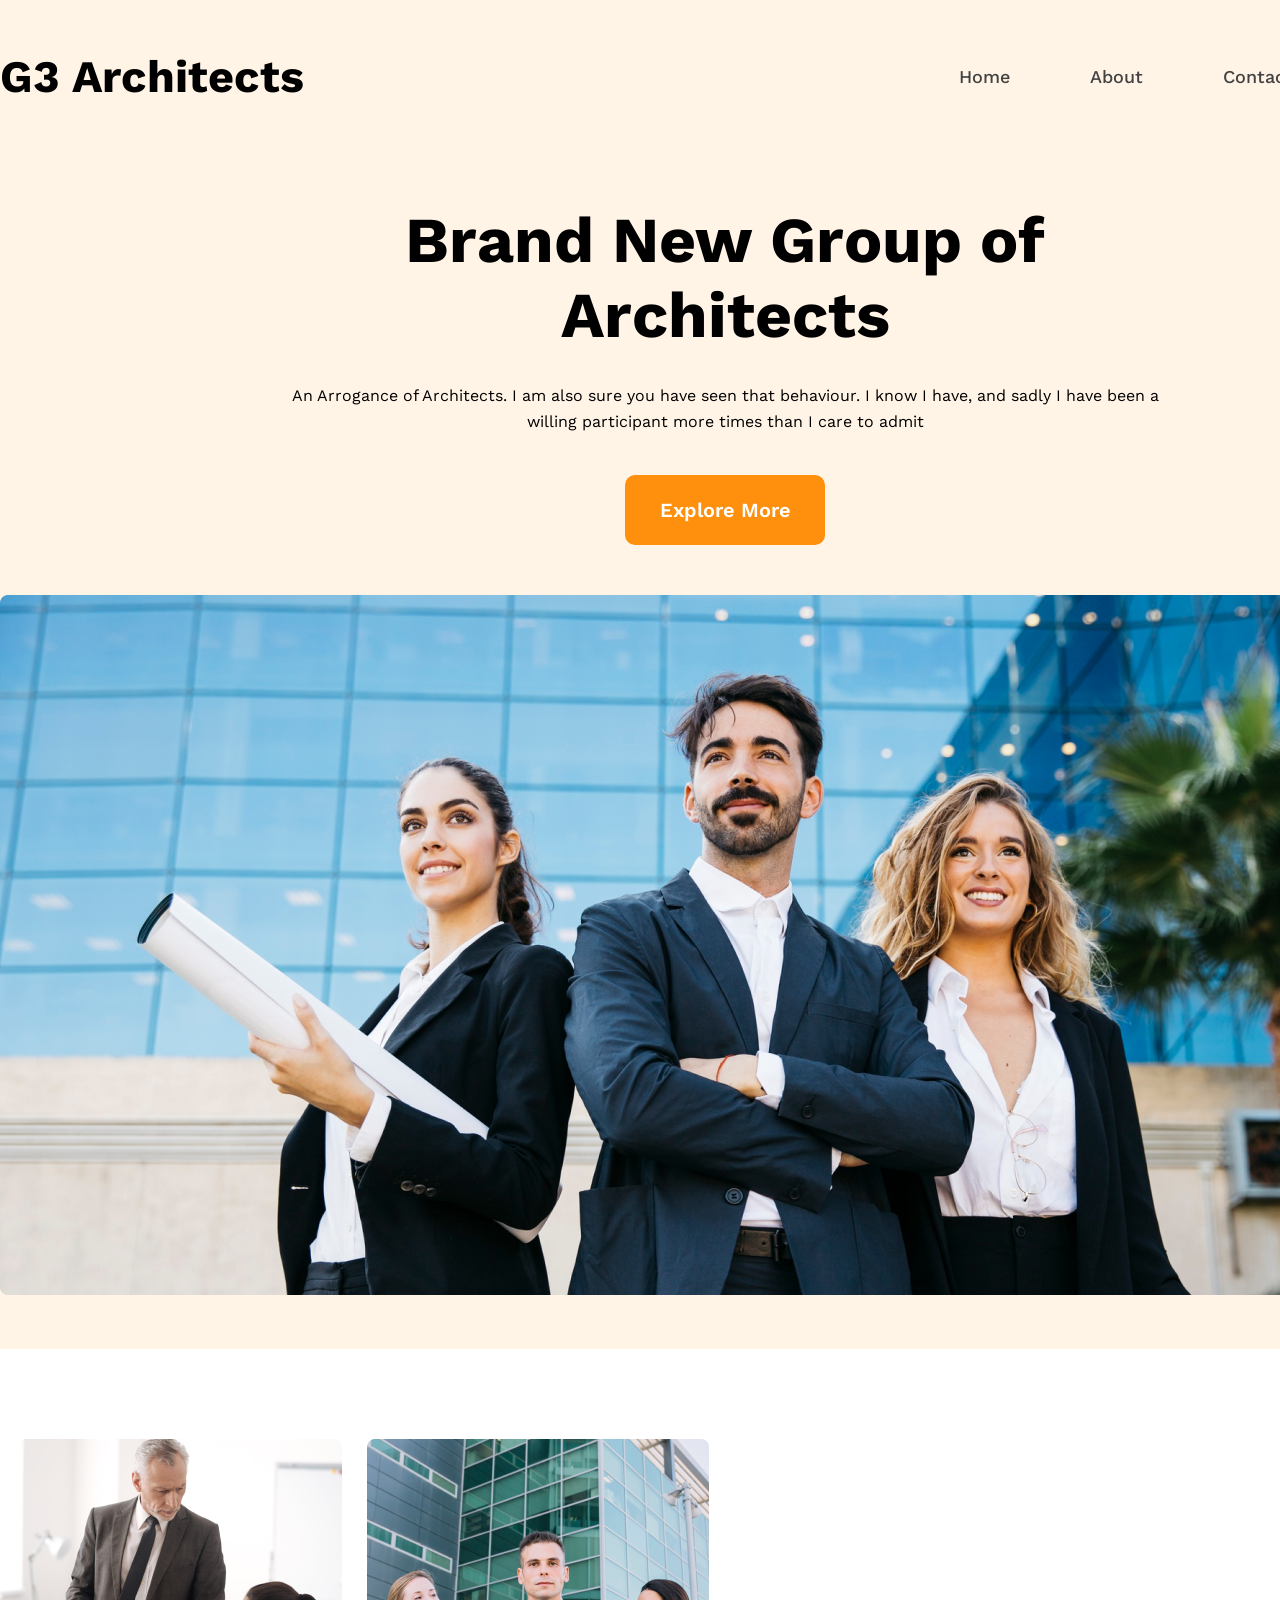
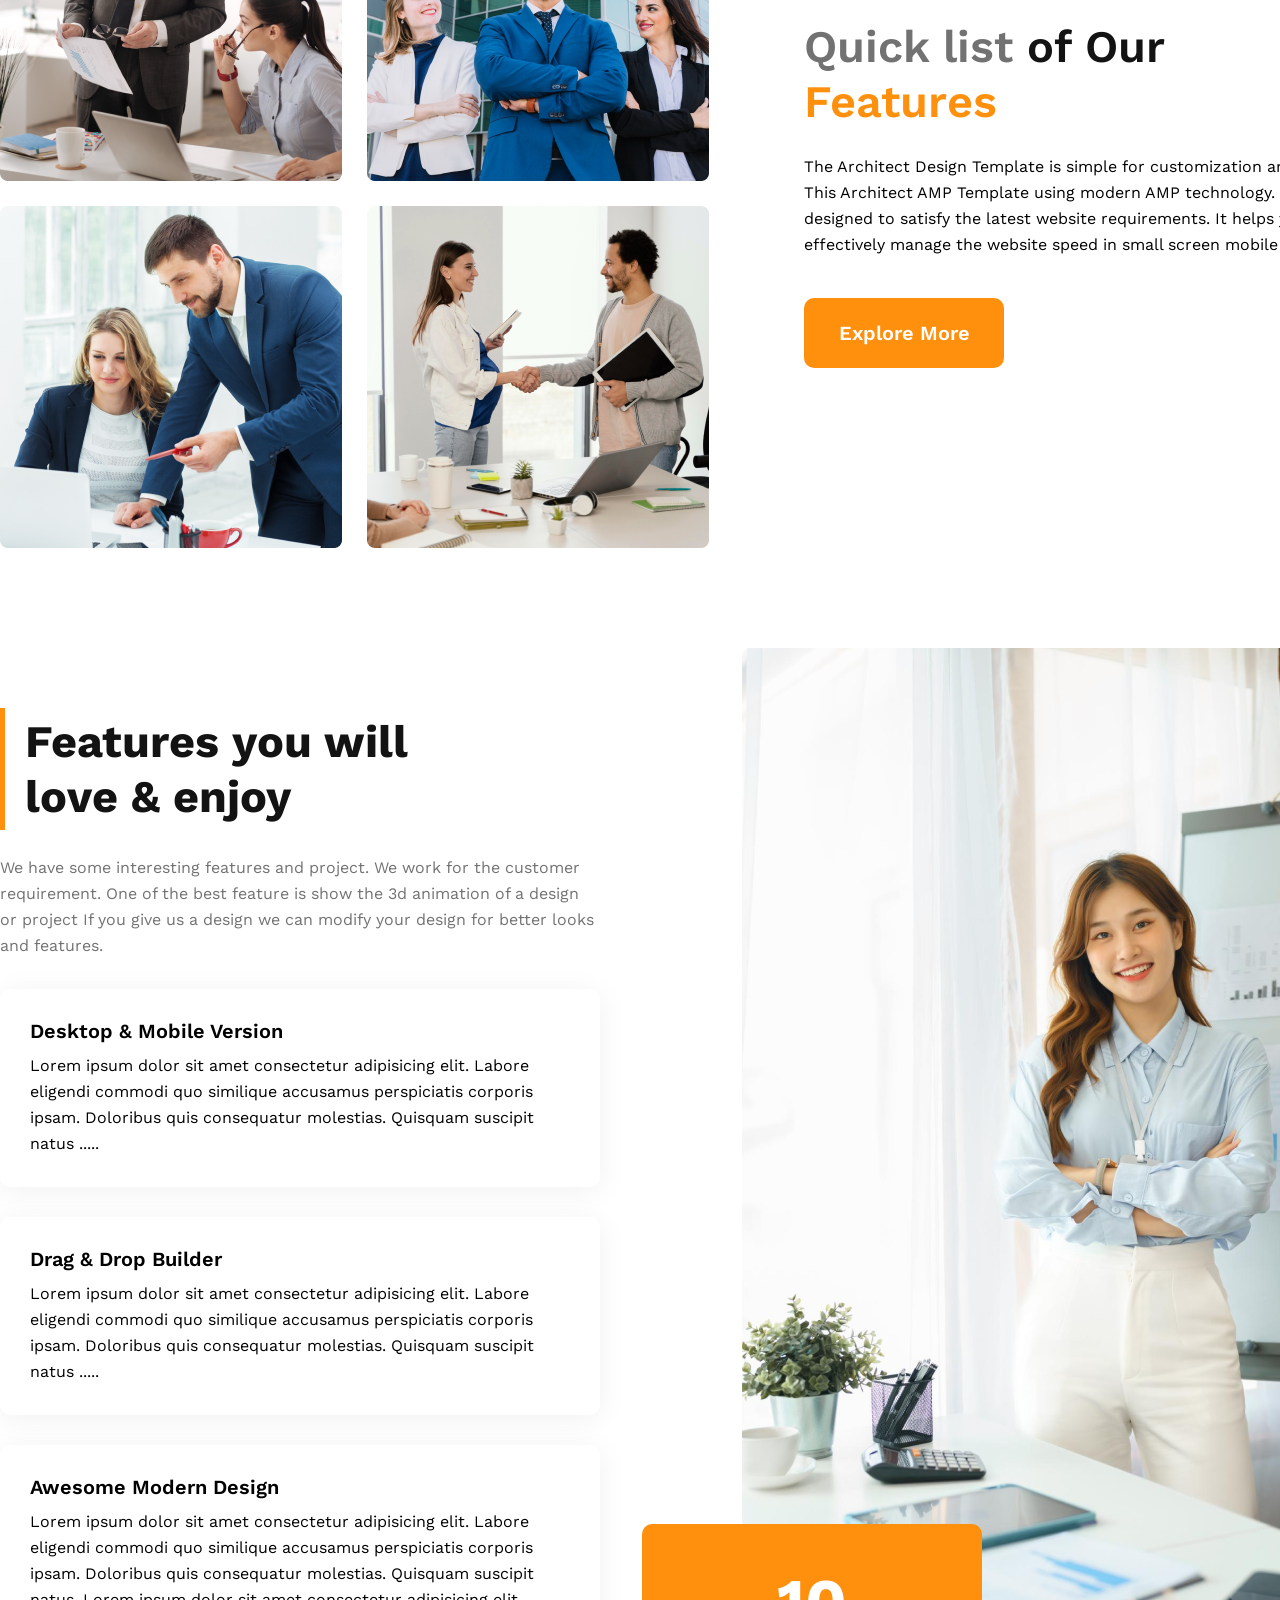
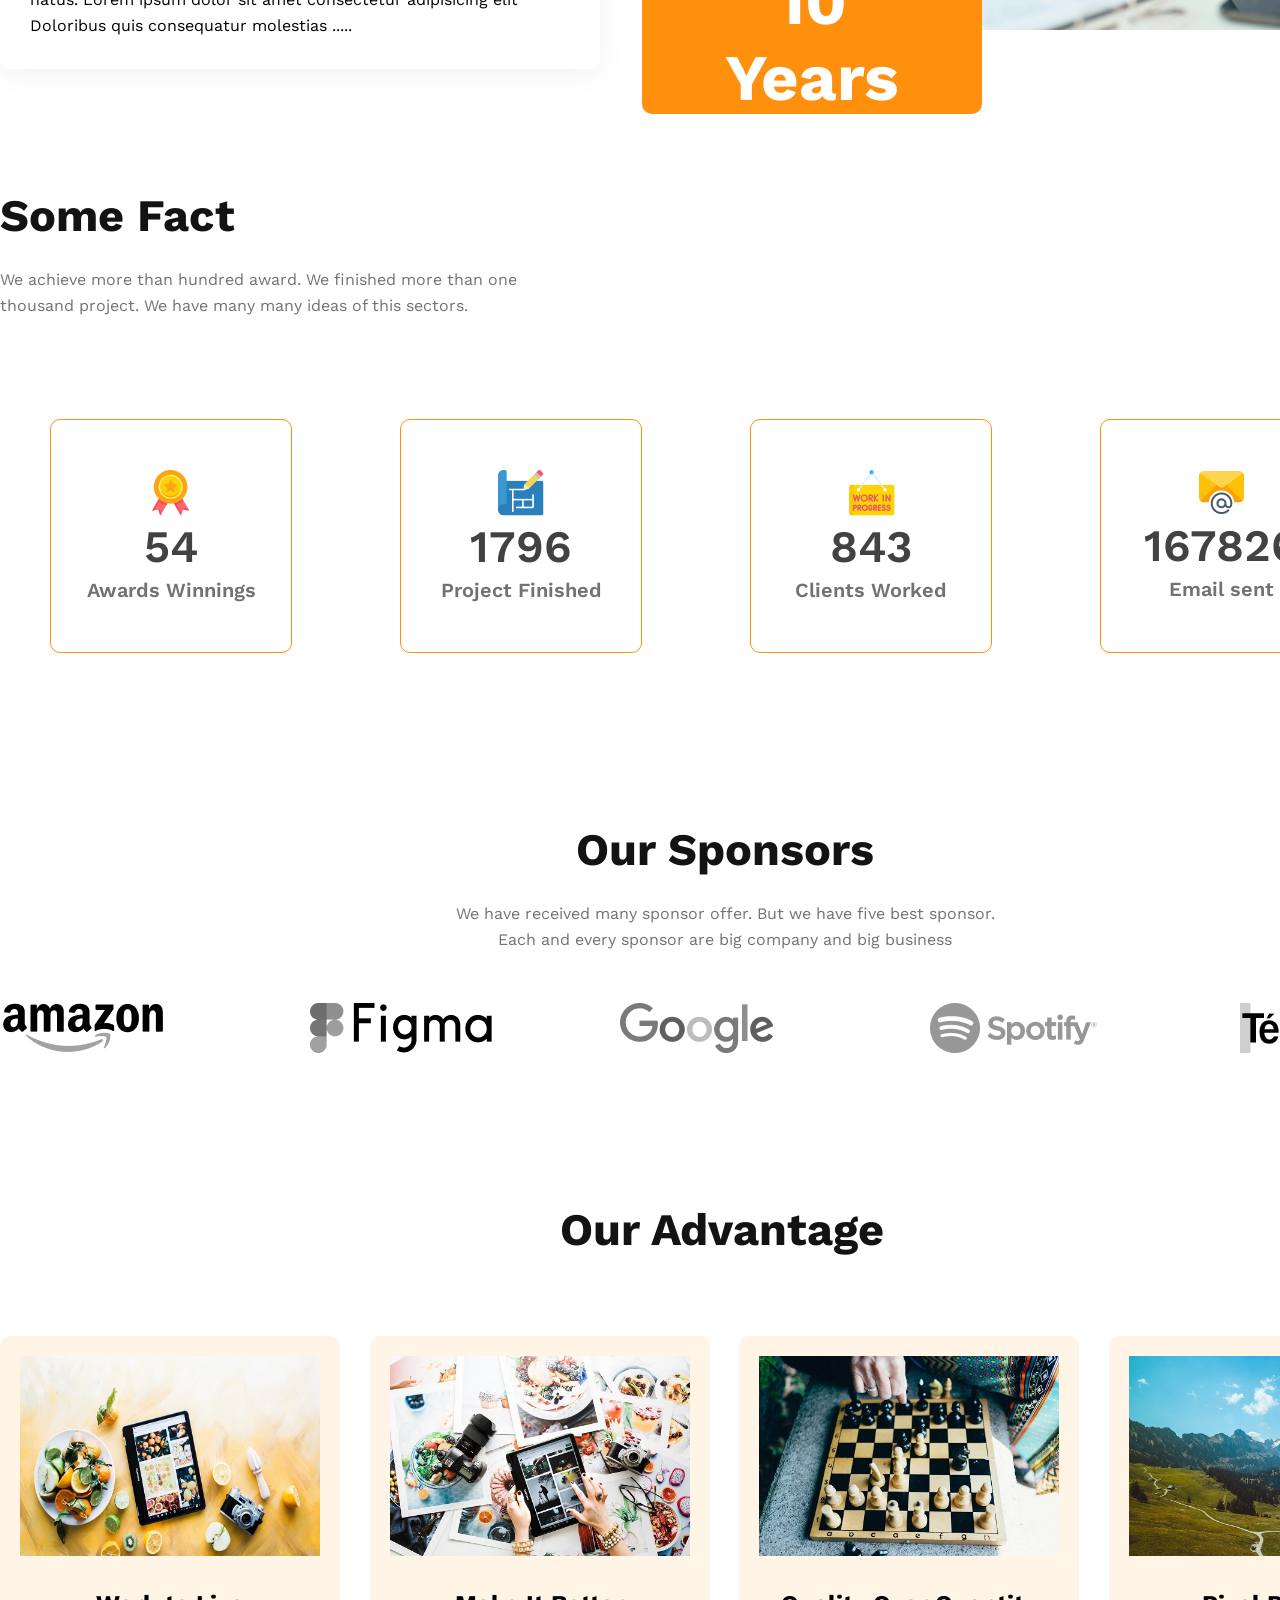
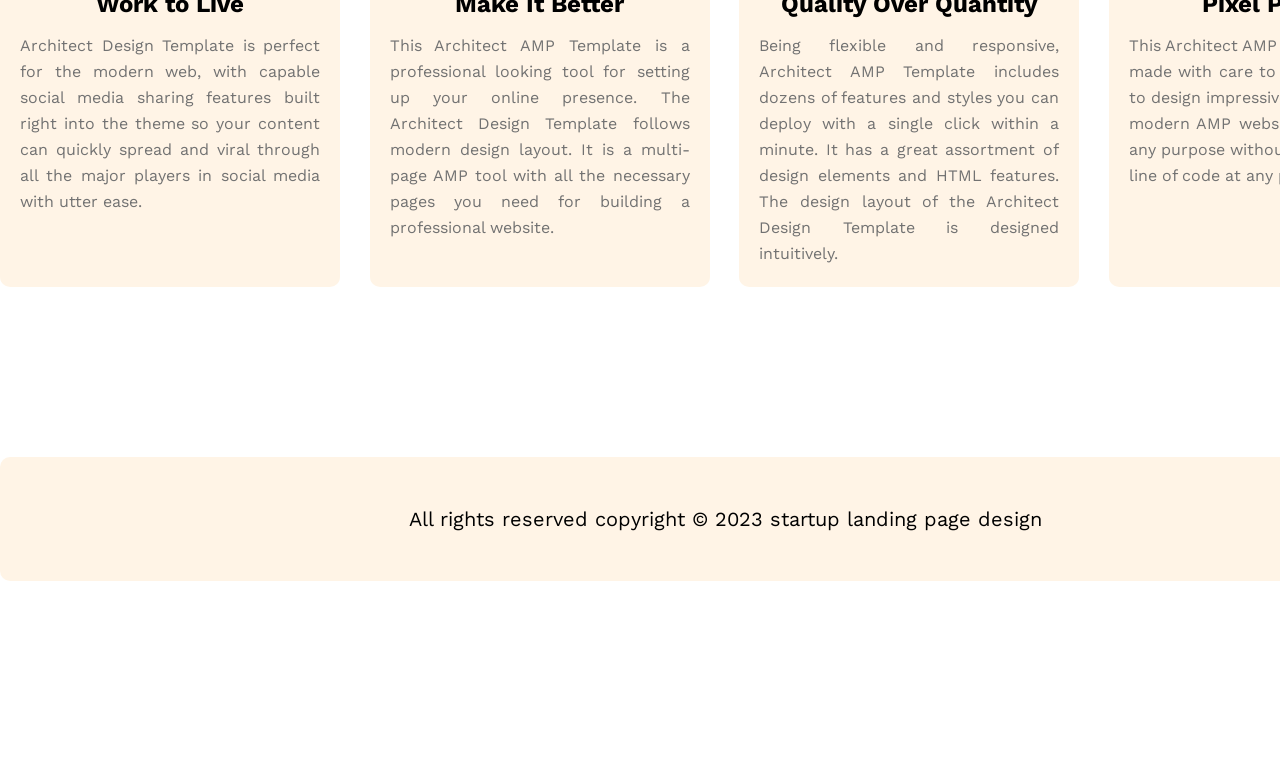
<file: index.html>
<!DOCTYPE html>
<html lang="en">
<head>
    <meta charset="UTF-8">
    <meta http-equiv="X-UA-Compatible" content="IE=edge">
    <meta name="viewport" content="width=device-width, initial-scale=1.0">
    <title>Assignment -02</title>
    <link rel="stylesheet" href="style.css">
    <link rel="stylesheet" href="responsive.css">
</head>
<body>
    <header class="header">
        <!-- Navigation start -->
        <nav class="navigation container">
            <div>
                <h1 class="brand-name">G3 Architects</h1>
            </div>
            <div>
                <ul class="nav-menu-list">
                    <li class="nav-menu-item"><a href="">Home</a></li>
                    <li class="nav-menu-item"><a href="">About</a></li>
                    <li class="nav-menu-item"><a href="">Contact Us</a></li>
                    <li class="nav-menu-item"><a href="">Login</a></li>
                </ul>
            </div>
        </nav>
        <!-- Navigation end -->

        <!-- Header section start -->
        <div class="header-container container">
            <div class="header-content">
                <h1 class="header-title">Brand New Group of Architects</h1>
                <p class="header-description">An Arrogance of Architects. I am also sure you have seen that behaviour. I know I have, and sadly I have been a willing participant more times than I care to admit</p>
                <button class="btn">Explore More</button>
            </div>
            <div>
                <img class="header-banner" src="images/banner.png" alt="">
            </div>
        </div>
        <!-- Header section end -->
    </header>
    <main class="main">
        <!-- Feature section start -->
        <div class="features ">
            <div class="feature-img">
                <img class="team" src="images/team1.png" alt="">
                <img class="team" src="images/team2.png" alt="">
                <img class="team" src="images/team3.png" alt="">
                <img class="team" src="images/team4.png" alt="">
            </div>
            <div class="feature-content">
                <h2 class="feature-title">Quick list <span class="span-1">of Our</span> <span class="span-2">Features</span></h2>
                <p class="feature-description">The Architect Design Template is simple for customization and usage. This Architect AMP Template using modern AMP technology. It is designed to satisfy the latest website requirements. It helps you to effectively manage the website speed in small screen mobile devices.</p>
                <button class="btn">Explore More</button>
            </div>
        </div>
        <!-- Feature section end -->

        <!-- Enjoy section start -->
        <section class="enjoy container">
            <div class="enjoy-content">
                <h2 class="enjoy-title">Features you will love & enjoy</h2>
                <p class="enjoy-description">We have some interesting features and project. We work for the customer requirement. One of the best feature is show the 3d animation of a design or project If you give us a design we can modify your design for better looks and features.</p>
                <div class="feature-card">
                    <h2 class="card-title">Desktop & Mobile Version</h2>
                    <p class="card-description">Lorem ipsum dolor sit amet consectetur adipisicing elit. Labore eligendi commodi quo similique accusamus perspiciatis corporis ipsam. Doloribus quis consequatur molestias. Quisquam suscipit natus .....</p>
                </div>
                <div class="feature-card">
                    <h2 class="card-title">Drag & Drop Builder</h2>
                    <p class="card-description">Lorem ipsum dolor sit amet consectetur adipisicing elit. Labore eligendi commodi quo similique accusamus perspiciatis corporis ipsam. Doloribus quis consequatur molestias. Quisquam suscipit natus .....</p>
                </div>
                <div class="feature-card">
                    <h2 class="card-title">Awesome Modern Design</h2>
                    <p class="card-description">Lorem ipsum dolor sit amet consectetur adipisicing elit. Labore eligendi commodi quo similique accusamus perspiciatis corporis ipsam. Doloribus quis consequatur molestias. Quisquam suscipit natus. Lorem ipsum dolor sit amet consectetur adipisicing elit Doloribus quis consequatur molestias .....</p>
                </div>
            </div>
            <div class="enjoy-img">
                <img src="images/architect.png" alt="">
                <div class="experience">
                    <h2 class="experience-title">10 Years</h2>
                    <p>Experience</p>
                </div>
            </div>
        </section>
        <!-- Enjoy section end -->

        <!-- Fact section start -->
        <section class="some-fact container">
            <div class="fact-content">
                <h2 class="common-title">Some Fact</h2>
                <p class="common-description">We achieve more than hundred award. We finished more than one thousand project. We have many many ideas of this sectors.</p>
            </div>

            <div class="fact-boxes">
                <div class="fact-box">
                    <img src="images/icons/ribon.png" alt="" class="box-icon">
                    <h2>54</h2>
                    <p>Awards Winnings</p>
                </div>
                <div class="fact-box">
                    <img src="images/icons/projects.png" alt="" class="box-icon">
                    <h2>1796</h2>
                    <p>Project Finished</p>
                </div>
                <div class="fact-box">
                    <img src="images/icons/customers.png" alt="" class="box-icon">
                    <h2>843</h2>
                    <p>Clients Worked</p>
                </div>
                <div class="fact-box">
                    <img src="images/icons/email.png" alt="" class="box-icon">
                    <h2>167826</h2>
                    <p>Email sent</p>
                </div>
            </div>
        </section>
        <!-- Fact section end -->

        <!-- Sponsor section start -->

        <section class="sponsor-section container">
            <div class="sponsor-content">
                <h2 class="common-title">Our Sponsors</h2>
                <p class="common-description">We have received many sponsor offer. But we have five best sponsor. Each and every sponsor are big company and big business</p>
            </div>
            <div class="sponsors">
                <img src="images/sponsors/amazon.png" alt="" class="sponsor">
                <img src="images/sponsors/figma.png" alt="" class="sponsor">
                <img src="images/sponsors/google.png" alt="" class="sponsor">
                <img src="images/sponsors/spotify.png" alt="" class="sponsor">
                <img src="images/sponsors/telerama.png" alt="" class="sponsor">
            </div>
        </section>

         <!-- Advantage section start  -->
         <section class="advantage container">
            <div class="advantage-title">
                <h2 class="common-title">Our Advantage</h2>
            </div>
            <div class="adv-cards">
                <div class="adv-card">
                    <img src="images/Adv/news1.jpg" alt="" class="adv-card-img">
                    <h2 class="adv-title">Work to Live</h2>
                    <p class="adv-description">Architect Design Template is perfect for the modern web, with capable social media sharing features built right into the theme so your content can quickly spread and viral through all the major players in social media with utter ease.</p>
                </div>
                <div class="adv-card">
                    <img src="images/Adv/news2.jpg" alt="" class="adv-card-img">
                    <h2 class="adv-title">Make It Better</h2>
                    <p class="adv-description">This Architect AMP Template is a professional looking tool for setting up your online presence. The Architect Design Template follows modern design layout. It is a multi-page AMP tool with all the necessary pages you need for building a professional website.</p>
                </div>
                <div class="adv-card">
                    <img src="images/Adv/news3.jpg" alt="" class="adv-card-img">
                    <h2 class="adv-title">Quality Over Quantity</h2>
                    <p class="adv-description">Being flexible and responsive, Architect AMP Template includes dozens of features and styles you can deploy with a single click within a minute. It has a great assortment of design elements and HTML features. The design layout of the Architect Design Template is designed intuitively.</p>
                </div>
                <div class="adv-card">
                    <img src="images/Adv/news4.jpg" alt="" class="adv-card-img">
                    <h2 class="adv-title">Pixel Perfect</h2>
                    <p class="adv-description">This Architect AMP Template has been made with care to inspire any person to design impressively resourceful and modern AMP websites for just about any purpose without having to write a line of code at any point.</p>
                </div>
            </div>
        </section>
        <!-- Advantage section end  -->
    </main>
    <footer class="footer">
        <div class="footer-container">
            <p>All rights reserved copyright &copy; 2023 startup landing page design</p>
        </div>
    </footer>
</body>
</html>
</file>
<file: style.css>
/* Google Font */
@import url('https://fonts.googleapis.com/css2?family=Open+Sans:wght@400;500;700&family=Poppins:wght@400;500;700&family=Work+Sans:wght@200;400;500;600;700&display=swap');


/* Common style */

*{
    margin: 0;
    padding: 0;
    font-family: 'Work Sans', sans-serif;
}

.container{
    width: 1450px;
    margin: auto;
}

.header{
    background-color: rgba(255, 144, 14, 0.1);
} 

.btn{
    width: 200px;
    height: 70px;
    background-color: #FF900E;
    color: #ffff;
    font-size: 20px;
    font-weight: 600;
    border: none;
    border-radius: 10px;
    margin-top: 40px;
    cursor: pointer;
}

.btn:hover{
    background: rgba(255, 144, 14, 0.1);
    color: #FF900E;
    transition: 0.6s;
}

.common-title{
    font-size: 45px;
    font-weight: 700;
    color: #131313;
}

.common-description{
    font-size: 16px;
    font-weight: 400;
    line-height: 26px;
    color: #727272;
    margin-top: 25px;
}

/* Navigation styling start */

.navigation{
    display: flex;
    justify-content: space-between;
    align-items: center;
    padding: 50px 0;
}

.brand-name{
    font-size: 45px;
    font-weight: 700;
}

.nav-menu-list{
    list-style: none;
    display: flex;
    gap: 80px;
}

.nav-menu-item a{
    text-decoration: none;
    color: #424242;
    font-size: 18px;
    font-weight: 500;
}

.nav-menu-item a:hover{
    color: #FF900E;
    transition: 0.5s;
}

/* Header container style start */

.header-content{
    width: 870px;
    margin: auto;
    margin-top: 50px;
    text-align: center;
}

.header-title{
    font-size: 64px;
    font-weight: 700;
    line-height: 75px;
}

.header-description{
    font-size: 16px;
    font-weight: 400;
    line-height: 26px;
    margin-top: 30px
}

.header-banner{
    margin: 50px 0;
}

/* Feature section styling */

.features{
    display: flex;
    width: 1350px;
    margin: auto;
    margin-top: 90px;
    margin-bottom: 100px;
}

.feature-img{
    display: grid;
    grid-template-columns: repeat(2, 1fr);
    gap: 25px;
}

.feature-content{
    width: 565px;
    margin: auto;
    margin-left: 95px;
}

.feature-title{
    font-size: 45px;
    font-weight: 600;
    color: #727272;
    line-height: 55px;
}

.feature-title .span-1{
    color: #131313;
}

.feature-title .span-2{
    color: #FF900E;
}

.feature-description{
    font-size: 16px;
    font-weight: 400px;
    line-height: 26px;
    margin-top: 25px;
}

/* Enjoy section styling */

.enjoy{
    display: flex;
    justify-content: space-between;
}

.enjoy-content{
    width: 600px;
}

.enjoy-title{
    width: 450px;
    font-size: 45px;
    font-weight: 700;
    color: #131313;
    line-height: 55px;
    margin-top: 60px;
    border-left: 5px solid #FF900E;
    padding: 6px 0px 6px 20px ;
}

.enjoy-description{
    font-size: 16px;
    font-weight: 400;
    line-height: 26px;
    color: #727272;
    margin-top: 25px;
}

.feature-card{
    border-radius: 10px;
    margin-top: 30px;
    padding: 30px;
    box-shadow: 0px 4px 30px rgba(0, 0, 0, 0.06);
}

.card-title{
    font-size: 20px;
    font-weight: 600;
    margin-bottom: 10px;
}

.card-description{
    font-size: 16px;
    font-weight: 400;
    line-height: 26px;
}

.enjoy-img{
    position: relative;
}

.experience{
    width: 260px;
    height: 110px;
    background-color: #FF900E;
    color: #ffff;
    text-align: center;
    padding: 40px;
    border-radius: 10px;
    position: absolute;
    bottom: -45px;
    left: -100px;
}

.experience-title{
    font-size: 65px;
    font-weight: 700;
}

.experience>p{
    font-size: 25px;
    font-weight: 500;
    margin-top: 15px;
}

/* Fact section styling */

.some-fact{
    margin-top: 120px;
}

.fact-content{
    width: 550px;
}

.fact-boxes{
    width: 1350px;
    margin: auto;
    margin-top: 100px;
    display: grid;
    grid-template-columns: repeat(4, 1fr);
    gap: 50px;
}

.fact-box{
    width: 170px;
    border: 1px solid #FF900E;
    text-align: center;
    padding: 50px 35px;
    border-radius: 10px;
    cursor: pointer;
    box-shadow: 10px black;
}

.fact-box:hover{
    transform: scale(1.1);
    background: rgba(255, 144, 14, 0.1);
    color: #FF900E;
    transition: 0.6s;
}

.fact-box h2{
    font-size: 45px;
    font-weight: 600;
    color: #424242;
}

.fact-box p{
    font-size: 20px;
    font-weight: 600;
    color: #727272;
    margin-top: 5px;
}

/* Sponsor section styling */

.sponsor-content{
    width: 545px;
    margin: auto;
    margin-top: 170px;
    text-align: center;
}

.sponsors{
    margin-top: 50px;
    display: grid;
    grid-template-columns: repeat(5, 1fr);
    gap: 100px;
}

.sponsor{
    filter: grayscale(100%);
    -webkit-filter: grayscale(100%);
}

/* Advantage section styling */

.advantage{
    margin: auto;
    margin-top: 150px;
}

.advantage-title{
    width: 330px;
    margin: auto;
    margin-bottom: 80px;
}

.adv-cards{
    display: grid;
    grid-template-columns: repeat(4, 1fr);
    gap: 28px;
}

.adv-card{
    width: 300px;
    text-align: center;
    background-color: rgba(255, 144, 14, 0.1);
    padding: 20px;
    border-radius: 10px;
}

.adv-card-img{
    width: 300px;
    height: 200px;
}

.adv-title{
    margin-top: 30px;
    margin-bottom: 15px;
}

.adv-description{
    font-size: 16px;
    font-weight: 400;
    line-height: 26px;
    color: #727272;
    text-align: justify;
}

/* Footer styling */

.footer{
    background-color: #ffff;
}

.footer-container{
    width: 1450px;
    margin: auto;
    text-align: center;
    background-color: rgba(255, 144, 14, 0.1);
    margin-top: 170px;
    margin-bottom: 200px;
    padding: 50px 0;
    border-radius: 10px;
}

.footer-container p{
    font-size: 20px;
    font-weight: 400;
}
</file>
<file: responsive.css>
@media screen and (max-width: 576px) {
    .container,
    .header-banner,
    .fact-boxes,
    .btn
    {
        width: 100%;
    }

    .header-content,
    .fact-content,
    .sponsor-content,
    .enjoy-content
    {
        width: 90%;
    }

    .navigation{
        flex-direction: column;
    }

    .nav-menu-list{
        flex-direction: column;
        gap: 15px;
        margin-top: 25px;
    }

    .features{
        flex-direction: column;
        width: 100%;
        align-items: center;
    }

    .feature-img{
        grid-template-columns: repeat(1, 1fr);
    }
    
    .feature-content{
        width: 90%;
        margin-top: 30px;
        margin-left: 10px;
    }

    .enjoy{
        flex-direction: column;
        justify-content: flex-end;
        align-items: center;
    }

    .enjoy-title{
        width: 90%;
        margin-top: 0px;
    }

    
    .enjoy-img{
        display: flex;
        flex-direction: column;
        align-items: center;
    }

    .enjoy-img>img{
        width: 90%;
    }

    .experience{
        position: relative;
        left: 0;
    }

    .fact-content{
        margin-left: 20px;
    }

    .fact-boxes{
        grid-template-columns: repeat(1,1fr);
        place-items: center;
        margin-top: 50px;
        gap: 20px;
    }

    .sponsors,
    .adv-cards
    {
        grid-template-columns: repeat(1, 1fr);
        place-items: center;
    }

    .sponsor-content{
        margin-top: 80px;
    }

    .advantage-title{
        width: 90%;
    }

    .footer-container{
        width: 100%;
        line-height: 30px;
        margin-top: 70px;
        margin-bottom: 30px;

    }

}
</file>
